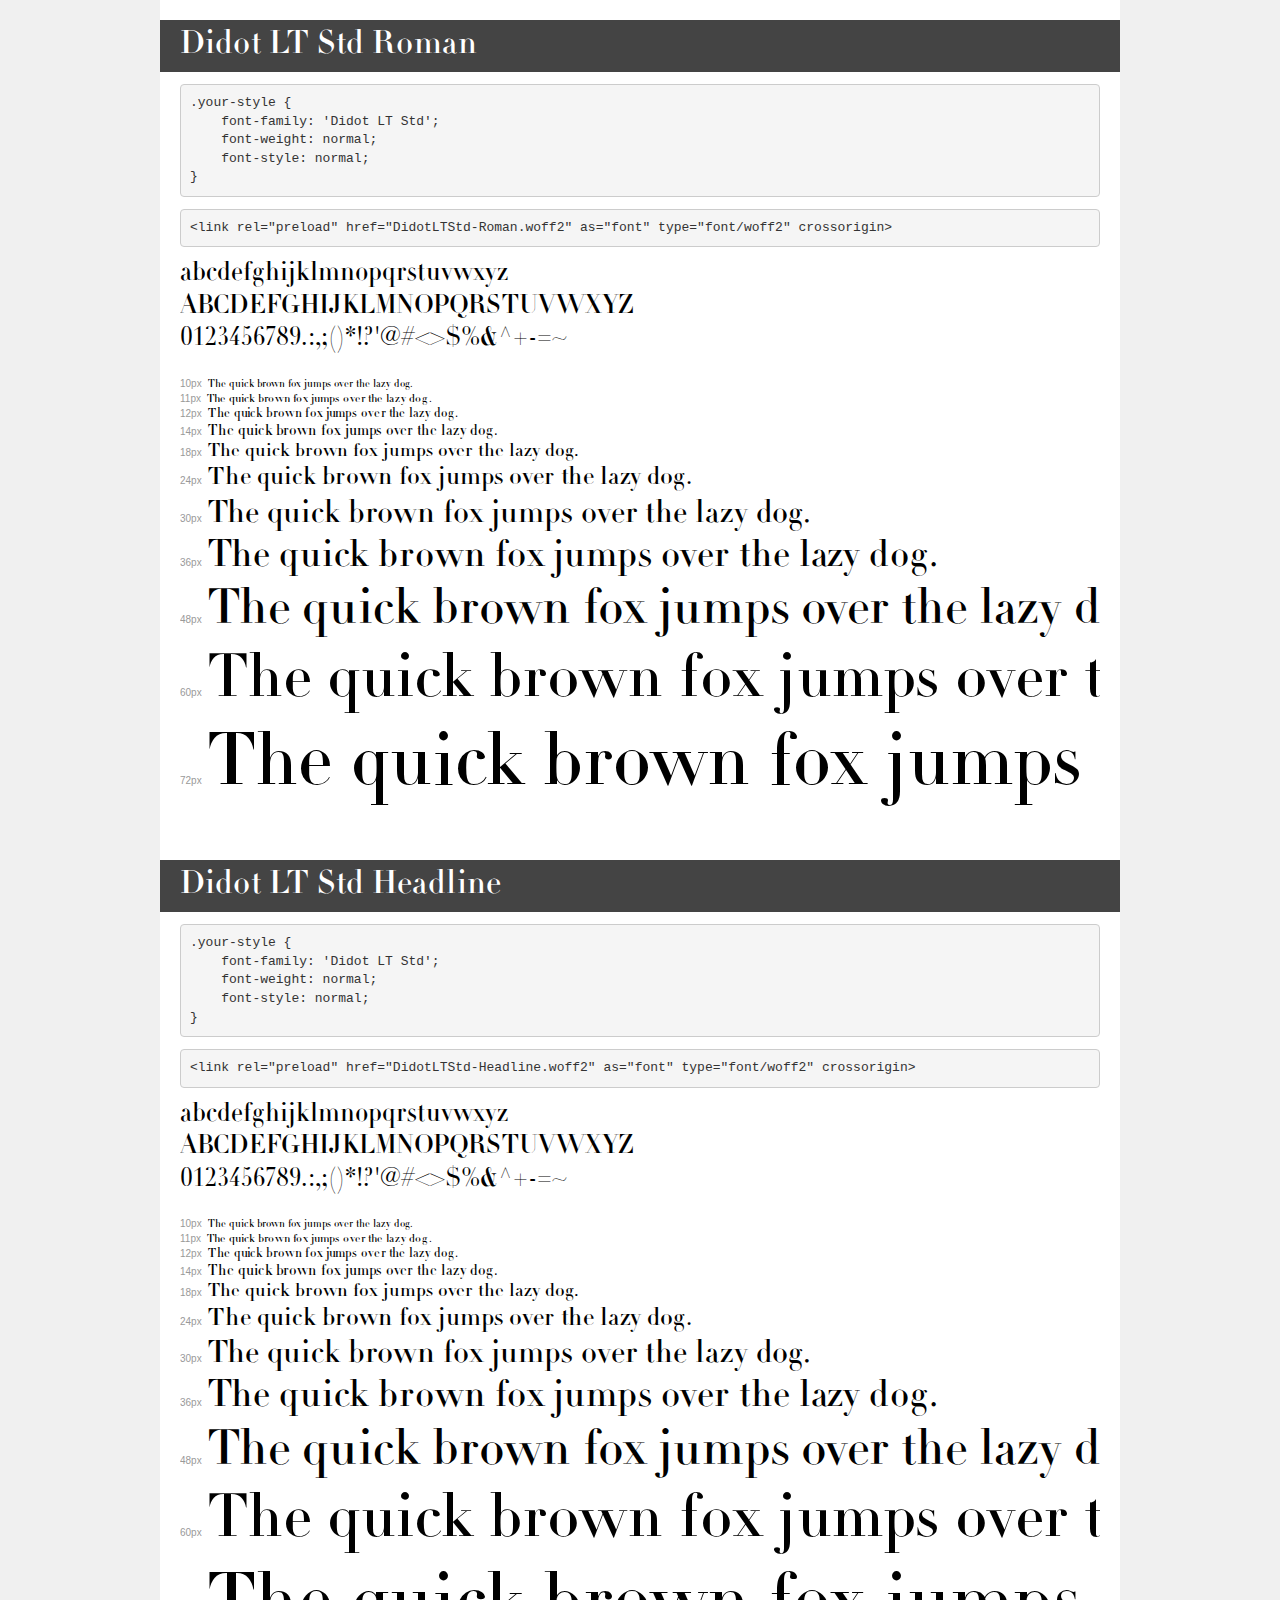
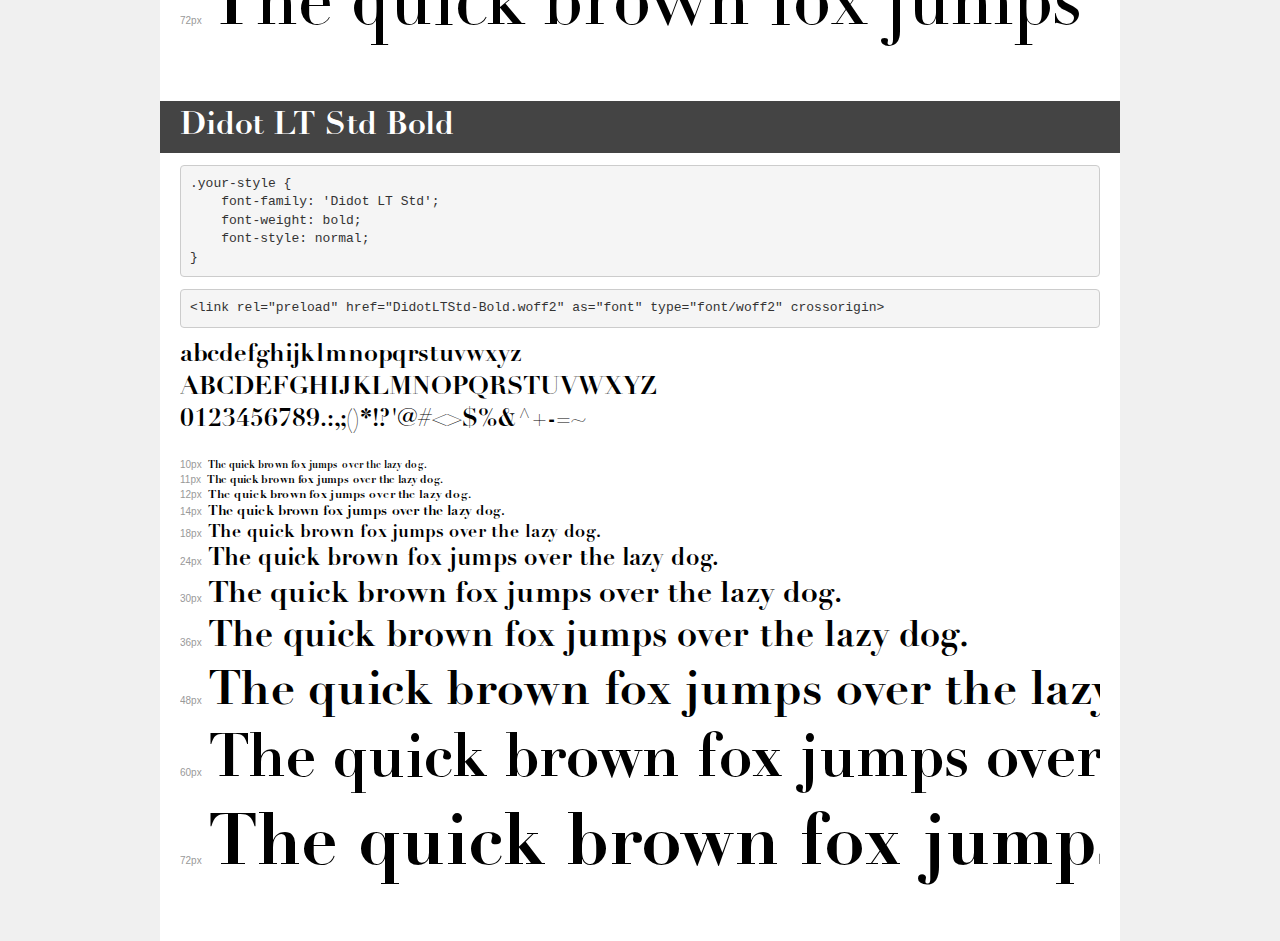
<file: transfonter.org-20250825-151240/demo.html>
<!DOCTYPE html>
<html lang="en">
<head>
    <meta charset="utf-8">
    <meta http-equiv="X-UA-Compatible" content="IE=edge">
    <meta name="viewport" content="width=device-width, initial-scale=1">
    <meta name="robots" content="noindex, noarchive">
    <meta name="format-detection" content="telephone=no">
    <title>Transfonter demo</title>
    <link href="stylesheet.css" rel="stylesheet">
    <style>
        /*
        http://meyerweb.com/eric/tools/css/reset/
        v2.0 | 20110126
        License: none (public domain)
        */
        html, body, div, span, applet, object, iframe,
        h1, h2, h3, h4, h5, h6, p, blockquote, pre,
        a, abbr, acronym, address, big, cite, code,
        del, dfn, em, img, ins, kbd, q, s, samp,
        small, strike, strong, sub, sup, tt, var,
        b, u, i, center,
        dl, dt, dd, ol, ul, li,
        fieldset, form, label, legend,
        table, caption, tbody, tfoot, thead, tr, th, td,
        article, aside, canvas, details, embed,
        figure, figcaption, footer, header, hgroup,
        menu, nav, output, ruby, section, summary,
        time, mark, audio, video {
            margin: 0;
            padding: 0;
            border: 0;
            font-size: 100%;
            font: inherit;
            vertical-align: baseline;
        }
        /* HTML5 display-role reset for older browsers */
        article, aside, details, figcaption, figure,
        footer, header, hgroup, menu, nav, section {
            display: block;
        }
        body {
            line-height: 1;
        }
        ol, ul {
            list-style: none;
        }
        blockquote, q {
            quotes: none;
        }
        blockquote:before, blockquote:after,
        q:before, q:after {
            content: '';
            content: none;
        }
        table {
            border-collapse: collapse;
            border-spacing: 0;
        }
        /* demo styles */
        body {
            background: #f0f0f0;
            color: #000;
        }
        .page {
            background: #fff;
            width: 920px;
            margin: 0 auto;
            padding: 20px 20px 0 20px;
            overflow: hidden;
        }
        .font-container {
            overflow-x: auto;
            overflow-y: hidden;
            margin-bottom: 40px;
            line-height: 1.3;
            white-space: nowrap;
            padding-bottom: 5px;
        }
        h1 {
            position: relative;
            background: #444;
            font-size: 32px;
            color: #fff;
            padding: 10px 20px;
            margin: 0 -20px 12px -20px;
        }
        .letters {
            font-size: 25px;
            margin-bottom: 20px;
        }
        .s10:before {
            content: '10px';
        }
        .s11:before {
            content: '11px';
        }
        .s12:before {
            content: '12px';
        }
        .s14:before {
            content: '14px';
        }
        .s18:before {
            content: '18px';
        }
        .s24:before {
            content: '24px';
        }
        .s30:before {
            content: '30px';
        }
        .s36:before {
            content: '36px';
        }
        .s48:before {
            content: '48px';
        }
        .s60:before {
            content: '60px';
        }
        .s72:before {
            content: '72px';
        }
        .s10:before, .s11:before, .s12:before, .s14:before,
        .s18:before, .s24:before, .s30:before, .s36:before,
        .s48:before, .s60:before, .s72:before {
            font-family: Arial, sans-serif;
            font-size: 10px;
            font-weight: normal;
            font-style: normal;
            color: #999;
            padding-right: 6px;
        }
        pre {
            display: block;
            padding: 9px;
            margin: 0 0 12px;
            font-family: Monaco, Menlo, Consolas, "Courier New", monospace;
            font-size: 13px;
            line-height: 1.428571429;
            color: #333;
            font-weight: normal;
            font-style: normal;
            background-color: #f5f5f5;
            border: 1px solid #ccc;
            overflow-x: auto;
            border-radius: 4px;
        }
        /* responsive */
        @media (max-width: 959px) {
            .page {
                width: auto;
                margin: 0;
            }
        }
    </style>
</head>
<body>
<div class="page">
    <div class="demo">
        <h1 style="font-family: 'Didot LT Std'; font-weight: normal; font-style: normal;">Didot LT Std Roman</h1>
        <pre title="Usage">.your-style {
    font-family: 'Didot LT Std';
    font-weight: normal;
    font-style: normal;
}</pre>
        <pre title="Preload (optional)">
&lt;link rel=&quot;preload&quot; href=&quot;DidotLTStd-Roman.woff2&quot; as=&quot;font&quot; type=&quot;font/woff2&quot; crossorigin&gt;</pre>
        <div class="font-container" style="font-family: 'Didot LT Std'; font-weight: normal; font-style: normal;">
            <p class="letters">
                abcdefghijklmnopqrstuvwxyz<br>
ABCDEFGHIJKLMNOPQRSTUVWXYZ<br>
                0123456789.:,;()*!?'@#&lt;&gt;$%&^+-=~
            </p>
            <p class="s10" style="font-size: 10px;">The quick brown fox jumps over the lazy dog.</p>
            <p class="s11" style="font-size: 11px;">The quick brown fox jumps over the lazy dog.</p>
            <p class="s12" style="font-size: 12px;">The quick brown fox jumps over the lazy dog.</p>
            <p class="s14" style="font-size: 14px;">The quick brown fox jumps over the lazy dog.</p>
            <p class="s18" style="font-size: 18px;">The quick brown fox jumps over the lazy dog.</p>
            <p class="s24" style="font-size: 24px;">The quick brown fox jumps over the lazy dog.</p>
            <p class="s30" style="font-size: 30px;">The quick brown fox jumps over the lazy dog.</p>
            <p class="s36" style="font-size: 36px;">The quick brown fox jumps over the lazy dog.</p>
            <p class="s48" style="font-size: 48px;">The quick brown fox jumps over the lazy dog.</p>
            <p class="s60" style="font-size: 60px;">The quick brown fox jumps over the lazy dog.</p>
            <p class="s72" style="font-size: 72px;">The quick brown fox jumps over the lazy dog.</p>
        </div>
    </div>

    <div class="demo">
        <h1 style="font-family: 'Didot LT Std'; font-weight: normal; font-style: normal;">Didot LT Std Headline</h1>
        <pre title="Usage">.your-style {
    font-family: 'Didot LT Std';
    font-weight: normal;
    font-style: normal;
}</pre>
        <pre title="Preload (optional)">
&lt;link rel=&quot;preload&quot; href=&quot;DidotLTStd-Headline.woff2&quot; as=&quot;font&quot; type=&quot;font/woff2&quot; crossorigin&gt;</pre>
        <div class="font-container" style="font-family: 'Didot LT Std'; font-weight: normal; font-style: normal;">
            <p class="letters">
                abcdefghijklmnopqrstuvwxyz<br>
ABCDEFGHIJKLMNOPQRSTUVWXYZ<br>
                0123456789.:,;()*!?'@#&lt;&gt;$%&^+-=~
            </p>
            <p class="s10" style="font-size: 10px;">The quick brown fox jumps over the lazy dog.</p>
            <p class="s11" style="font-size: 11px;">The quick brown fox jumps over the lazy dog.</p>
            <p class="s12" style="font-size: 12px;">The quick brown fox jumps over the lazy dog.</p>
            <p class="s14" style="font-size: 14px;">The quick brown fox jumps over the lazy dog.</p>
            <p class="s18" style="font-size: 18px;">The quick brown fox jumps over the lazy dog.</p>
            <p class="s24" style="font-size: 24px;">The quick brown fox jumps over the lazy dog.</p>
            <p class="s30" style="font-size: 30px;">The quick brown fox jumps over the lazy dog.</p>
            <p class="s36" style="font-size: 36px;">The quick brown fox jumps over the lazy dog.</p>
            <p class="s48" style="font-size: 48px;">The quick brown fox jumps over the lazy dog.</p>
            <p class="s60" style="font-size: 60px;">The quick brown fox jumps over the lazy dog.</p>
            <p class="s72" style="font-size: 72px;">The quick brown fox jumps over the lazy dog.</p>
        </div>
    </div>

    <div class="demo">
        <h1 style="font-family: 'Didot LT Std'; font-weight: bold; font-style: normal;">Didot LT Std Bold</h1>
        <pre title="Usage">.your-style {
    font-family: 'Didot LT Std';
    font-weight: bold;
    font-style: normal;
}</pre>
        <pre title="Preload (optional)">
&lt;link rel=&quot;preload&quot; href=&quot;DidotLTStd-Bold.woff2&quot; as=&quot;font&quot; type=&quot;font/woff2&quot; crossorigin&gt;</pre>
        <div class="font-container" style="font-family: 'Didot LT Std'; font-weight: bold; font-style: normal;">
            <p class="letters">
                abcdefghijklmnopqrstuvwxyz<br>
ABCDEFGHIJKLMNOPQRSTUVWXYZ<br>
                0123456789.:,;()*!?'@#&lt;&gt;$%&^+-=~
            </p>
            <p class="s10" style="font-size: 10px;">The quick brown fox jumps over the lazy dog.</p>
            <p class="s11" style="font-size: 11px;">The quick brown fox jumps over the lazy dog.</p>
            <p class="s12" style="font-size: 12px;">The quick brown fox jumps over the lazy dog.</p>
            <p class="s14" style="font-size: 14px;">The quick brown fox jumps over the lazy dog.</p>
            <p class="s18" style="font-size: 18px;">The quick brown fox jumps over the lazy dog.</p>
            <p class="s24" style="font-size: 24px;">The quick brown fox jumps over the lazy dog.</p>
            <p class="s30" style="font-size: 30px;">The quick brown fox jumps over the lazy dog.</p>
            <p class="s36" style="font-size: 36px;">The quick brown fox jumps over the lazy dog.</p>
            <p class="s48" style="font-size: 48px;">The quick brown fox jumps over the lazy dog.</p>
            <p class="s60" style="font-size: 60px;">The quick brown fox jumps over the lazy dog.</p>
            <p class="s72" style="font-size: 72px;">The quick brown fox jumps over the lazy dog.</p>
        </div>
    </div>

</div>
</body>
</html>
</file>
<file: transfonter.org-20250825-151240/stylesheet.css>
@font-face {
    font-family: 'Didot LT Std';
    src: url('DidotLTStd-Roman.woff2') format('woff2'),
        url('DidotLTStd-Roman.woff') format('woff');
    font-weight: normal;
    font-style: normal;
    font-display: swap;
}

@font-face {
    font-family: 'Didot LT Std';
    src: url('DidotLTStd-Headline.woff2') format('woff2'),
        url('DidotLTStd-Headline.woff') format('woff');
    font-weight: normal;
    font-style: normal;
    font-display: swap;
}

@font-face {
    font-family: 'Didot LT Std';
    src: url('DidotLTStd-Bold.woff2') format('woff2'),
        url('DidotLTStd-Bold.woff') format('woff');
    font-weight: bold;
    font-style: normal;
    font-display: swap;
}
</file>
